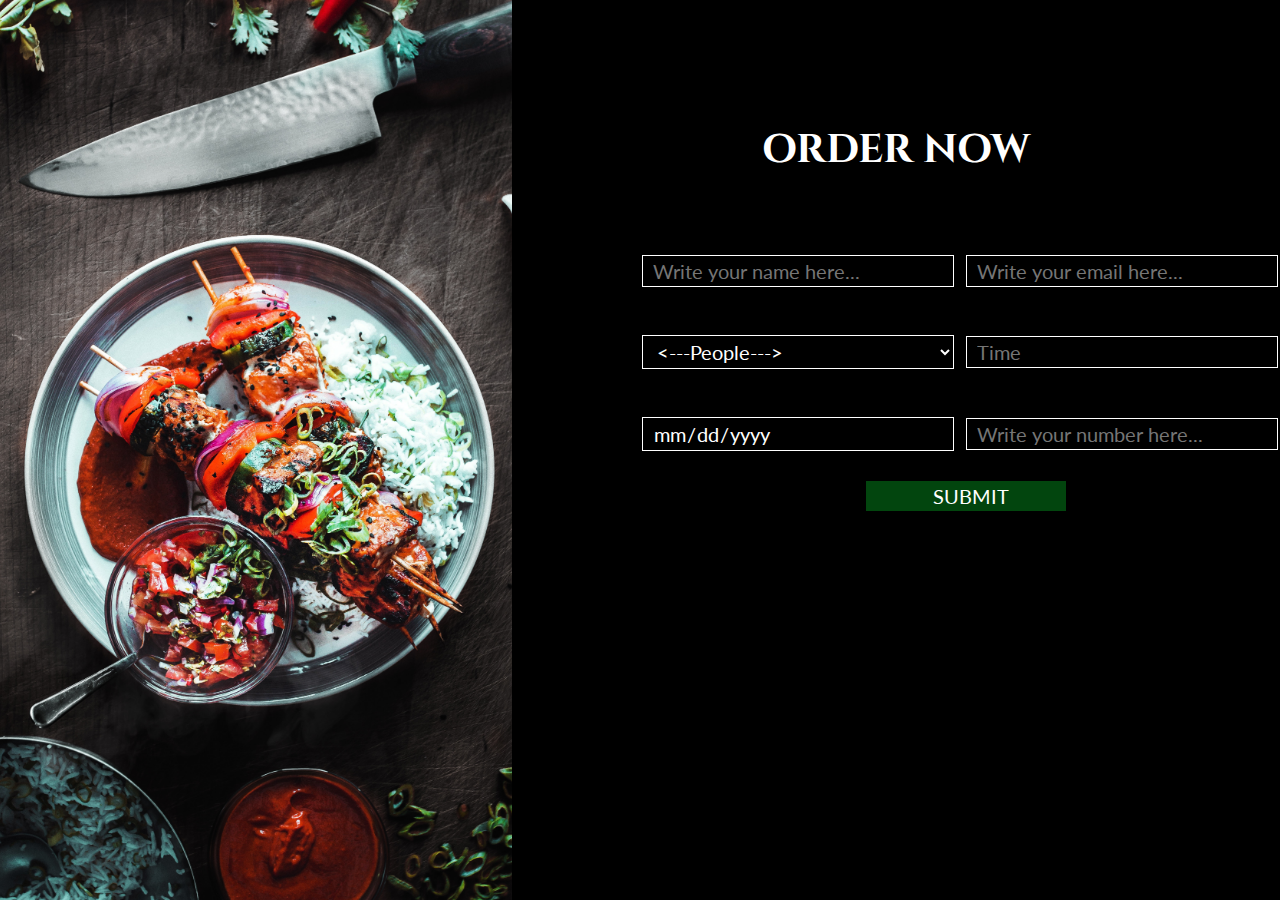
<file: Responsive-Booking-Form--main/index.html>
<!DOCTYPE html>
<html lang="en">

<head>
    <meta charset="UTF-8">
    <meta http-equiv="X-UA-Compatible" content="IE=edge">
    <meta name="viewport" content="width=device-width, initial-scale=1.0">
    <link rel="stylesheet" href="./style.css">
    <title>Reservation</title>
</head>

<body class="main_bg">

        <div class="form-section">
           
            <img src="../public/asset/pexels-william-choquette-2641886.jpg" alt="Booking Image" class="book-img">
            
            <div class="form-content">
                <div class="form-text">
                    <h1>ORDER NOW</h1>
                </div>
            
                <form action="index.php" method="get">

                    <div>
                        <span>Your full name ?</span>
                        <input type="text" name="name" id="name" placeholder="Write your name here..." required>
                    </div>
                    <div>
                        <span>Your email address ?</span>
                        <input type="email" name="name" id="name" placeholder="Write your email here..." required> 
                    </div>
                    <div>
                        <!-- <---this is the select option--->
                        <span>How many people ?</span>
                        <select name="people" id="people" required>
                            <option value=""><---People---></option>
                            <option value="1">1 People</option>
                            <option value="2">2 People</option>
                            <option value="3">3 People</option>
                            <option value="4">4 People</option>
                        </select>
                        <!-- <---this is the select option--->
                    </div>
                    <div>
                        <span>What time ?</span>
                        <input type="text" name="time" id="time" placeholder="Time" required>
                    </div>
                    <div>
                        <span>What is the date ?</span>
                        <input type="date" name="date" id="date" placeholder="date" required>
                    </div>
                    <div>
                        <span>Your phone number ?</span>
                        <input type="number" name="number" id="number" placeholder="Write your number here..." required>
                    </div>
                    <div id="submit">
                        <input type="submit" value="SUBMIT" id="submit"> 
                    </div>


                </form>
            </div>
        </div>
        
</body>

</html>
</file>
<file: Responsive-Booking-Form--main/style.css>
@import url('https://fonts.googleapis.com/css2?family=Cinzel:wght@500;600&family=Lato:ital@1&display=swap');

*{
    margin: 0;
    padding: 0;
}

.main_bg{
    background: #000;
    max-width: 1280px;
    height: 100vh;
    display: flex;
    justify-content: center;
    align-items: center;
}

.form-section{
    width: 100%;
    height: 100vh;
    position: relative;
    display: flex;
    justify-content: center;
    align-items: center;
}

.book-img{
    width: 40%;
    object-fit: cover;
    height: 100%;
}

.form-content{
    display: flex;
    flex-direction: column;
}

.form-text{
    text-align: center;
    margin: 70px 0 40px 0;
}

.form-text h1{
    color: #fff;
    font-family: 'Cinzel', serif;
    font-size: 40px;
}  

form{
    margin-left: 120px;
    height: 70vh;
}

form div{
    margin: 10px 10px;
    width: 300px;
    display: inline-block;
}
form div input {
    width: 100%;
    font-family: 'Lato', sans-serif;
    background: none;
    border: 1px solid #fff;
    font-size: 20px;
    color: #fff;
    outline: none;
    padding: 3px 0 3px 10px;
    margin-top: 10px;
}
#people{
    width: 104%;
    font-family: 'Lato', sans-serif;;
    background: none;
    border: 1px solid #fff;
    font-size: 20px;
    color: #fff;
    outline: none;
    padding: 3px 0 3px 10px;
    margin-top: 10px;
}
.main-form div span{
    width: 100%;
    font-family: 'Lato', sans-serif;;
    color: #fff;
    font-size: 25px;
}

#submit{
    width: 100%;
    text-align: center;
}
#submit input{
    font-family: 'Lato', sans-serif;
    width: 200px;
    background-color: rgb(2, 69, 14) !important;
    color: #fff !important;
    transition: all .3s;
    border: none !important;
}
#submit input:hover{
    font-family: 'Lato', sans-serif;
    width: 200px;
    background-color: black !important;
    color: #fff !important;
}
#submit input:active{
    font-size: 19px;
    background-color: rgb(46, 20, 5) !important;
    color: #fff !important;
}


@media screen and (max-width:710px) {
    .main-form{
        text-align: center;
    }
}
</file>
